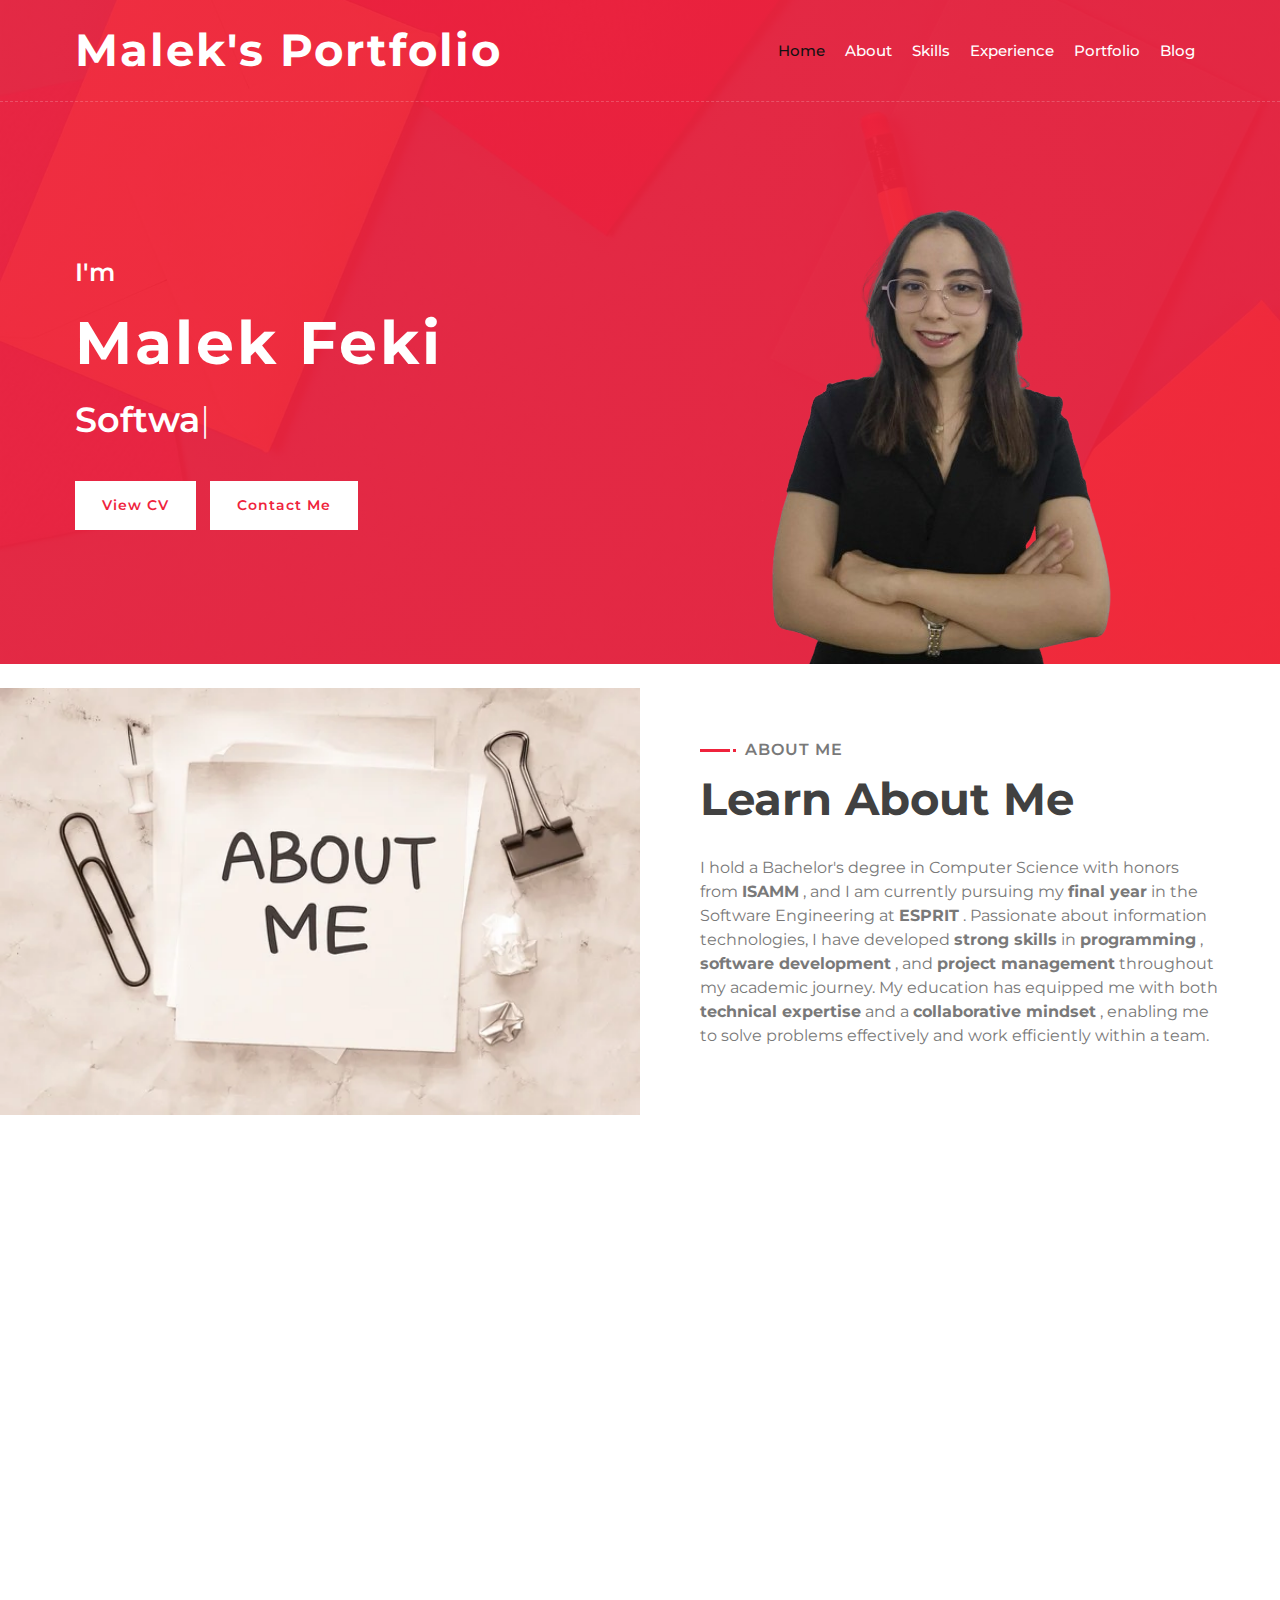
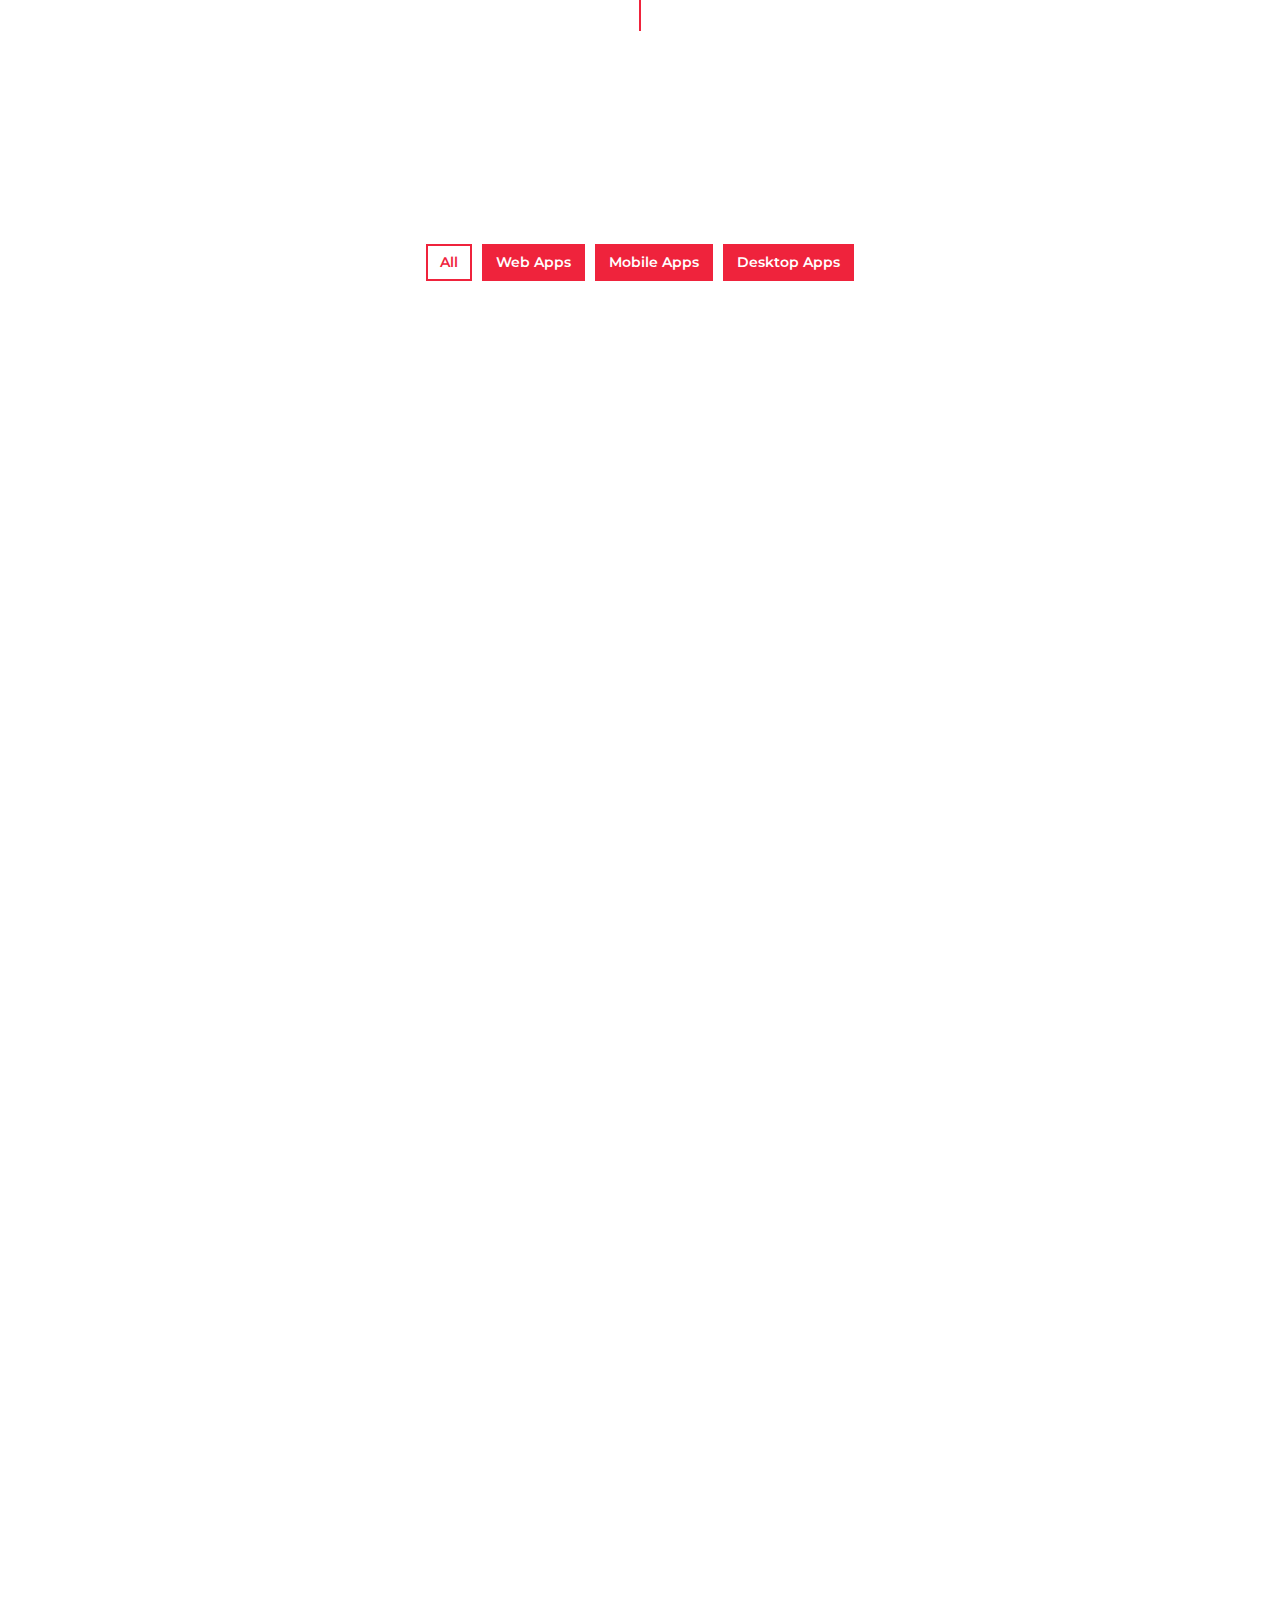
<file: index.html>
<!DOCTYPE html>
<html lang="en">
    <head>
        <meta charset="utf-8">
        <title>Malek's Portfolio</title>
        <meta content="width=device-width, initial-scale=1.0" name="viewport">
        <meta content="Free Website Template" name="keywords">
        <meta content="Free Website Template" name="description">

        <!-- Favicon -->
        <link href="img/favicon.ico" rel="icon">

        <!-- Google Font -->
        <link href="https://fonts.googleapis.com/css2?family=Montserrat:wght@300;400;500;600;700&display=swap" rel="stylesheet">

        <!-- CSS Libraries -->
        <link href="https://stackpath.bootstrapcdn.com/bootstrap/4.4.1/css/bootstrap.min.css" rel="stylesheet">
        <link href="https://cdnjs.cloudflare.com/ajax/libs/font-awesome/5.10.0/css/all.min.css" rel="stylesheet">
        <link href="lib/animate/animate.min.css" rel="stylesheet">
        <link href="lib/owlcarousel/assets/owl.carousel.min.css" rel="stylesheet">
        <link href="lib/lightbox/css/lightbox.min.css" rel="stylesheet">

        <!-- Template Stylesheet -->
        <link href="css/style.css" rel="stylesheet">

    </head>

    <body data-spy="scroll" data-target=".navbar" data-offset="51">
        <!-- Nav Bar Start -->
        <div class="navbar navbar-expand-lg bg-light navbar-light">
            <div class="container-fluid">
                <a href="index.html" class="navbar-brand">Malek's Portfolio</a>
                <button type="button" class="navbar-toggler" data-toggle="collapse" data-target="#navbarCollapse">
                    <span class="navbar-toggler-icon"></span>
                </button>

                <div class="collapse navbar-collapse justify-content-between" id="navbarCollapse">
                    <div class="navbar-nav ml-auto">
                        <a href="#home" class="nav-item nav-link active">Home</a>
                        <a href="#about" class="nav-item nav-link">About</a>
                        <a href="#service" class="nav-item nav-link">Skills</a>
                        <a href="#experience" class="nav-item nav-link">Experience</a>
                        <a href="#portfolio" class="nav-item nav-link">Portfolio</a>
                        <a href="#blog" class="nav-item nav-link">Blog</a>
                    </div>
                </div>
            </div>
        </div>
        <!-- Nav Bar End -->


        <!-- Hero Start -->
        <div class="hero" id="home">
            <div class="container-fluid">
                <div class="row align-items-center">
                    <div class="col-sm-12 col-md-6">
                        <div class="hero-content">
                            <div class="hero-text">
                                <p>I'm</p>
                                <h1>Malek Feki</h1>
                                <h2></h2>
                                <div class="typed-text">Software Engineering Student, Back End Developer, Front End Developer</div>
                            </div>
                            <div class="hero-btn">
                                <a class="btn" href="CV_Malek_Feki_EN.pdf">View CV</a>
                                <a class="btn" href="#footer">Contact Me</a>
                            </div>
                        </div>
                    </div>
                    <div class="col-sm-12 col-md-6 d-none d-md-block">
                        <div class="hero-image">
                            <img src="img/photo-removebg-preview.png" alt="Hero Image" style="max-width: 120%; height: auto;">
                        </div>
                    </div>
                </div>
            </div>
        </div>
        <!-- Hero End -->
<br>

        <!-- About Start -->
        <div class="about wow fadeInUp" data-wow-delay="0.1s" id="about">
            <div class="container-fluid">
                <div class="row align-items-center">
                    <div class="col-lg-6">
                        <div class="about-img">
                            <img src="img/about-me-sign.jpg" alt="Image">
                        </div>
                    </div>
                    <div class="col-lg-6">
                        <div class="about-content">
                            <div class="section-header text-left">
                                <p>About Me</p>
                                <h2>Learn About Me</h2>
                            </div>
                            <div class="about-text">
                                <p>
                                    I hold a Bachelor's degree in Computer Science with honors from <strong>ISAMM</strong> , and I am currently pursuing my <strong>final year</strong>  in the Software Engineering at <strong>ESPRIT</strong> . Passionate about information technologies, I have developed <strong>strong skills</strong>  in <strong>programming</strong> , <strong>software development</strong> , and <strong>project management</strong>  throughout my academic journey. My education has equipped me with both <strong>technical expertise</strong>  and a <strong>collaborative mindset</strong> , enabling me to solve problems effectively and work efficiently within a team.
                                </p>
                            </div>
                                                   </div>
                    </div>
                </div>
            </div>
        </div>
        <!-- About End -->
        
        
<!-- Service Start -->
<div class="service" id="service">
    <div class="container">
        <div class="section-header text-center wow zoomIn" data-wow-delay="0.1s">
            <p>What I do</p>
            <h2>Built with Passion and Precision</h2>
        </div>
        <div class="row">
            <div class="col-lg-6 wow fadeInUp" data-wow-delay="0.0s">
                <div class="service-item">
                    <div class="service-icon">
                        <i class="fa fa-database"></i>
                    </div>
                    <div class="service-text">
                        <h3>Back End Development</h3>
                        <p>
                            I develop secure and scalable backend systems using frameworks such as Spring Boot, NestJS, Laravel, and Symfony. My expertise includes RESTful API creation, database management, and implementing advanced APIs and complex business logic tailored to project needs.
                        </p>
                    </div>
                </div>
            </div>
            <div class="col-lg-6 wow fadeInUp" data-wow-delay="0.2s">
                <div class="service-item">
                    <div class="service-icon">
                        <i class="fa fa-laptop-code"></i>
                    </div>
                    <div class="service-text">
                        <h3>Front End Development</h3>
                        <p>
                            I build responsive and user-friendly interfaces using modern frontend technologies like Angular, HTML, CSS, and JavaScript. I focus on clean design, accessibility, and performance to deliver engaging digital experiences.
                        </p>
                    </div>
                </div>
            </div>
            <div class="col-lg-6 wow fadeInUp" data-wow-delay="0.4s">
                <div class="service-item">
                    <div class="service-icon">
                        <i class="fas fa-mobile-alt"></i>
                    </div>
                    <div class="service-text">
                        <h3>Mobile Development</h3>
                        <p>
                            I create intuitive and high-performance mobile applications using modern tools such as Android Studio, Flutter and FlutterFlow, with native capabilities and cross-platform compatibility.
                        </p>
                    </div>
                </div>
            </div>
            <div class="col-lg-6 wow fadeInUp" data-wow-delay="0.6s">
                <div class="service-item">
                    <div class="service-icon">
                        <i class="fas fa-project-diagram"></i>
                    </div>
                    <div class="service-text">
                        <h3>Microservices Architecture</h3>
                        <p>
                            Designing scalable, modular, and robust systems using microservices principles to enhance flexibility and performance. Implementing service discovery, API gateways, and distributed systems for enterprise applications.
                        </p>
                    </div>
                </div>
            </div>
            <!-- New DevOps Service -->
            <div class="col-lg-6 wow fadeInUp" data-wow-delay="0.0s">
                <div class="service-item">
                    <div class="service-icon">
                        <i class="fas fa-server"></i>
                    </div>
                    <div class="service-text">
                        <h3>DevOps & CI/CD</h3>
                        <p>
                            Implementing comprehensive DevOps pipelines with Jenkins for continuous integration and deployment. Utilizing Docker and Kubernetes for containerization and orchestration, along with SonarQube for code quality analysis and automated testing.
                        </p>
                    </div>
                </div>
            </div>
            <!-- New AI/ML Service -->
            <div class="col-lg-6 wow fadeInUp" data-wow-delay="0.2s">
                <div class="service-item">
                    <div class="service-icon">
                        <i class="fas fa-robot"></i>
                    </div>
                    <div class="service-text">
                        <h3>AI & Machine Learning Integration</h3>
                        <p>
                            Developing intelligent solutions with ML models like XGBoost for predictive analytics and NLP for natural language processing. Creating AI-powered features including fraud detection, recommendation systems, and automated decision-making.
                        </p>
                    </div>
                </div>
            </div>
        </div>
    </div>
</div>
<!-- Service End -->
        
        
         <!-- Experience Start -->
        <div class="experience" id="experience">
            <div class="container">
                <header class="section-header text-center wow zoomIn" data-wow-delay="0.1s">
                    <p>My Resume</p>
                    <h2>Professional Experiences</h2>
                </header>
                <div class="timeline">

                    <div class="timeline-item right wow slideInLeft" data-wow-delay="0.1s">
                        <div class="timeline-text">
                            <div class="timeline-date">2025</div>
                            <h2>Full-Stack Developer Intern</h2>
                            <h4>Sfyf Development| Hybrid</h4>
                            <p>• Contributed to the development of a <strong>full-stack e-commerce application</strong> using <strong>Angular</strong>, <strong>NestJS</strong>, and <strong>Supabase</strong>.<br>
• Performed <strong>code testing</strong> to ensure functionality and reliability of the full-stack e-commerce application.</p>
                        </div>
                    </div>

                    <div class="timeline-item left wow slideInLeft" data-wow-delay="0.1s">
                        <div class="timeline-text">
                            <div class="timeline-date">2024</div>
                            <h2>Web Developer Intern</h2>
                            <h4>ISS4U| Remote</h4>
                            <p>
                                Developed a web application for order and delivery management using <strong>Angular</strong> . Improved order tracking and delivery processes by building a <strong>modern interface</strong>  and scalable architecture.
                            </p>
                        </div>
                    </div>
                    <div class="timeline-item right wow slideInRight" data-wow-delay="0.1s">
                        <div class="timeline-text">
                            <div class="timeline-date">Jan 2023 - Jun 2023</div>
                            <h2>Final Year Project Intern</h2>
                            <h4>True Delta| Les Berges du Lac</h4>
                            <p>
                                Created a task management <strong> full-stack application </strong>  using <strong> Angular </strong> and <strong> Spring Boot</strong>. Integrated a <strong>task board dashboard </strong>, real-time <strong>notifications</strong>, and a two-person <strong>chat system </strong> and a <strong>calendar </strong>for task scheduling and deadlines. Ensured secure access with <strong> Spring Security</strong>.
                            </p>
                        </div>
                    </div>
                    <div class="timeline-item left wow slideInLeft" data-wow-delay="0.1s">
                        <div class="timeline-text">
                            <div class="timeline-date">Aug 2022</div>
                            <h2>Summer Intern - Web Developer</h2>
                            <h4>Medianet| Menzah 4</h4>
                            <p>
                                Developed a project management website using <strong>Laravel</strong>. Focused on <strong>CRUD operations</strong> and <strong></strong>database integration </strong> to support efficient project tracking.
                            </p>
                        </div>
                    </div>
                   
                    </div>
                    
                    </div>
                  
                    </div>
                </div>
            </div>
        </div>
        <!-- Job Experience End -->
        


        <!-- Portfolio Start -->
        <div class="portfolio" id="portfolio">
            <div class="container">
                <div class="section-header text-center wow zoomIn" data-wow-delay="0.1s">
                    <p>My Portfolio</p>
                    <h2>My Excellent Portfolio</h2>
                </div>
                <div class="row">
                    <div class="col-12">
                        <ul id="portfolio-filter">
                            <li data-filter="*" class="filter-active">All</li>
                            <li data-filter=".filter-1">Web Apps</li>
                            <li data-filter=".filter-2">Mobile Apps</li>
                            <li data-filter=".filter-3">Desktop Apps</li>
                        </ul>
                    </div>
                </div>
                <div class="row portfolio-container">
                    <div class="col-lg-4 col-md-6 col-sm-12 portfolio-item filter-1 wow fadeInUp" data-wow-delay="0.0s">
                        <div class="portfolio-wrap">
                            <div class="portfolio-img">
                                <img src="img/manage users.jpg" alt="Image">
                            </div>
                            <div class="portfolio-text">
                                <h3>E-commerce Project</h3>
                                <a class="btn" href="img/itunstore.png" data-lightbox="portfolio">+</a>
                            </div>
                        </div>
                        
                    </div>

                    <div class="col-lg-4 col-md-6 col-sm-12 portfolio-item filter-1 wow fadeInUp" data-wow-delay="0.0s">
                        <div class="portfolio-wrap">
                            <div class="portfolio-img">
                                <img src="img/event list.png" alt="Image">
                            </div>
                            <div class="portfolio-text">
                                <h3>Events Management App</h3>
                                <a class="btn" href="img/event details.png" data-lightbox="portfolio">+</a>
                            </div>
                        </div>
                        
                    </div>

                    <div class="col-lg-4 col-md-6 col-sm-12 portfolio-item filter-1 wow fadeInUp" data-wow-delay="0.0s">
                        <div class="portfolio-wrap">
                            <div class="portfolio-img">
                                <img src="img/carrieres.png" alt="Image">
                            </div>
                            <div class="portfolio-text">
                                <h3>Insurance Website</h3>
                                <a class="btn" href="img/carrieres.png" data-lightbox="portfolio">+</a>
                            </div>
                        </div>
                    </div>
                    <div class="col-lg-4 col-md-6 col-sm-12 portfolio-item filter-3 wow fadeInUp" data-wow-delay="0.2s">
                        <div class="portfolio-wrap">
                            <div class="portfolio-img">
                                <img src="img/login.png" alt="Image">
                            </div>
                            <div class="portfolio-text">
                                <h3>Desktop Gym App</h3>
                                <a class="btn" href="img/login.png" data-lightbox="portfolio">+</a>
                            </div>
                        </div>
                    </div>
                    <div class="col-lg-4 col-md-6 col-sm-12 portfolio-item filter-1 wow fadeInUp" data-wow-delay="0.4s">
                        <div class="portfolio-wrap">
                            <div class="portfolio-img">
                                <img src="img/assign driver.png" alt="Image">
                            </div>
                            <div class="portfolio-text">
                                <h3>Delivery Web Application</h3>
                                <a class="btn" href="img/assign driver.png" data-lightbox="portfolio">+</a>
                            </div>
                        </div>
                    </div>
                    
                    <div class="col-lg-4 col-md-6 col-sm-12 portfolio-item filter-1 wow fadeInUp" data-wow-delay="0.8s">
                        <div class="portfolio-wrap">
                            <div class="portfolio-img">
                                <img src="img/web.png" alt="Image">
                            </div>
                            <div class="portfolio-text">
                                <h3>Sportify Web App</h3>
                                <a class="btn" href="img/web.png" data-lightbox="portfolio">+</a>
                            </div>
                        </div>
                    </div>
                    <div class="col-lg-4 col-md-6 col-sm-12 portfolio-item filter-1 wow fadeInUp" data-wow-delay="1s">
                        <div class="portfolio-wrap">
                            <div class="portfolio-img">
                                <img src="img/skidtel.jfif" alt="Image">
                            </div>
                            <div class="portfolio-text">
                                <h3>Company Website</h3>
                                <a class="btn" href="img/skidtel.jfif" data-lightbox="portfolio">+</a>
                            </div>
                        </div>
                    </div>
                    <div class="col-lg-4 col-md-6 col-sm-12 portfolio-item filter-1 wow fadeInUp" data-wow-delay="1s">
                        <div class="portfolio-wrap">
                            <div class="portfolio-img">
                                <img src="img/truedelta.png" alt="Image">
                            </div>
                            <div class="portfolio-text">
                                <h3>Project Management App</h3>
                                <a class="btn" href="img/truedelta.png" data-lightbox="portfolio">+</a>
                            </div>
                        </div>
                    </div>
                    <div class="col-lg-4 col-md-6 col-sm-12 portfolio-item filter-2 wow fadeInUp" data-wow-delay="0.6s">
                        <div class="portfolio-wrap">
                            <div class="portfolio-img">
                                <img src="img/image.png" alt="Image" style="align-items: center;">
                            </div>
                            <div class="portfolio-text">
                                <h3>FlutterFlow Mobile App</h3>
                                <a class="btn" href="img/mobile.png" data-lightbox="portfolio">+</a>
                            </div>
                        </div>
                    </div>
                  
                     <div class="col-lg-4 col-md-6 col-sm-12 portfolio-item filter-2 wow fadeInUp" data-wow-delay="0.6s">
                        <div class="portfolio-wrap">
                            <div class="portfolio-img">
                                <img src="img/chats.png" alt="Image" style="align-items: center;">
                            </div>
                            <div class="portfolio-text">
                                <h3>Flutter Chatting App</h3>
                                <a class="btn" href="img/discussion.png" data-lightbox="portfolio">+</a>
                            </div>
                        </div>
                    </div>

                </div>
                
            </div>
        </div>
        <!-- Portfolio End -->



        <!-- Blog Start -->
        <div class="blog" id="blog">
            <div class="container">
                <div class="section-header text-center wow zoomIn" data-wow-delay="0.1s">
                    <p>From Blog</p>
                    <h2>Latest Articles</h2>
                </div>
                <div class="row">
                    <div class="col-lg-6">
                        <div class="blog-item wow fadeInUp" data-wow-delay="0.1s">
                            <div class="blog-img">
                                <img src="img/ml.jpg" alt="Blog">
                            </div>
                            <div class="blog-text">
                                <h2>Introduction to Machine Learning: From Concept to Real-World Applications</h2>
                                <div class="blog-meta">
                                    <p><i class="far fa-user"></i>Malek Feki</p>
                                    <p><i class="far fa-list-alt"></i>ML</p>
                                    <p><i class="far fa-calendar-alt"></i>01-Jan-2024</p>
                                </div>
                                <p>
                                    In today’s digital age, machine learning (ML) has become one of the most exciting and transformative technologies across industries. From personalized recommendations on Netflix to fraud detection in banking, ML is shaping the future in subtle yet powerful ways. But what exactly is machine learning, and how does it work?
...
                                      </p>
                                <a class="btn" href="ml-article.html">Read More <i class="fa fa-angle-right"></i></a>
                            </div>
                        </div>
                    </div>
                    <div class="col-lg-6">
                        <div class="blog-item wow fadeInUp" data-wow-delay="0.3s">
                            <div class="blog-img">
                                <img src="img/scrum.jpg" alt="Blog">
                            </div>
                            <div class="blog-text">
                                <h2>Why Scrum Works: A Practical Guide to Agile Project Management</h2>
                                <div class="blog-meta">
                                    <p><i class="far fa-user"></i>Malek Feki</p>
                                    <p><i class="far fa-list-alt"></i>Scrum</p>
                                    <p><i class="far fa-calendar-alt"></i>19-Apr-2025</p>
                                </div>
                                <p>
                                    In today’s fast-paced tech environment, delivering value quickly and efficiently is essential. That’s why many software development teams adopt the <strong>Scrum framework</strong> — an agile methodology designed to manage complex projects while encouraging collaboration, flexibility, and continuous improvement...
                                </p>
                                <a class="btn" href="scrum-article.html">Read More <i class="fa fa-angle-right"></i></a>
                            </div>
                        </div>
                    </div>
                </div>
            </div>
        </div>
        <!-- Blog End -->


        <!-- Footer Start -->
        <div class="footer wow fadeIn" data-wow-delay="0.3s" id="footer">
            <div class="container-fluid">
                <div class="container">
                    <div class="footer-info">
                        <h2>Malek Feki</h2>
                        <h3>Tunis, Tunisia</h3>
                        <div class="footer-menu">
                            <p>+216 53 378 560</p>
                            <p>feki.malek@esprit.tn</p>
                            <p>malekfeki18@gmail.com</p>

                        </div>
                        <div class="footer-social">
                            <a href="https://www.linkedin.com/in/malek-feki"><i class="fab fa-linkedin-in"></i></a>
                            <a href="https://github.com/MalekeFeki"><i class="fab fa-github"></i></a>
                            <a href="https://www.facebook.com/malek.feki2001"><i class="fab fa-facebook-f"></i></a>
                            <a href="https://www.instagram.com/malek_feki/"><i class="fab fa-instagram"></i></a>
                        </div>
                    </div>
                </div>
                <br>
            </div>
        </div>
        <!-- Footer End -->
        
        
        <!-- Back to top button -->
        <a href="#" class="btn back-to-top"><i class="fa fa-chevron-up"></i></a>
        
        
        <!-- Pre Loader -->
        <div id="loader" class="show">
            <div class="loader"></div>
        </div>

        
        <!-- JavaScript Libraries -->
        <script src="https://code.jquery.com/jquery-3.4.1.min.js"></script>
        <script src="https://stackpath.bootstrapcdn.com/bootstrap/4.4.1/js/bootstrap.bundle.min.js"></script>
        <script src="lib/easing/easing.min.js"></script>
        <script src="lib/wow/wow.min.js"></script>
        <script src="lib/waypoints/waypoints.min.js"></script>
        <script src="lib/typed/typed.min.js"></script>
        <script src="lib/owlcarousel/owl.carousel.min.js"></script>
        <script src="lib/isotope/isotope.pkgd.min.js"></script>
        <script src="lib/lightbox/js/lightbox.min.js"></script>
        
        <!-- Contact Javascript File -->
        <script src="mail/jqBootstrapValidation.min.js"></script>
        <script src="mail/contact.js"></script>

        <!-- Template Javascript -->
        <script src="js/main.js"></script>
    </body>
</html>
</file>
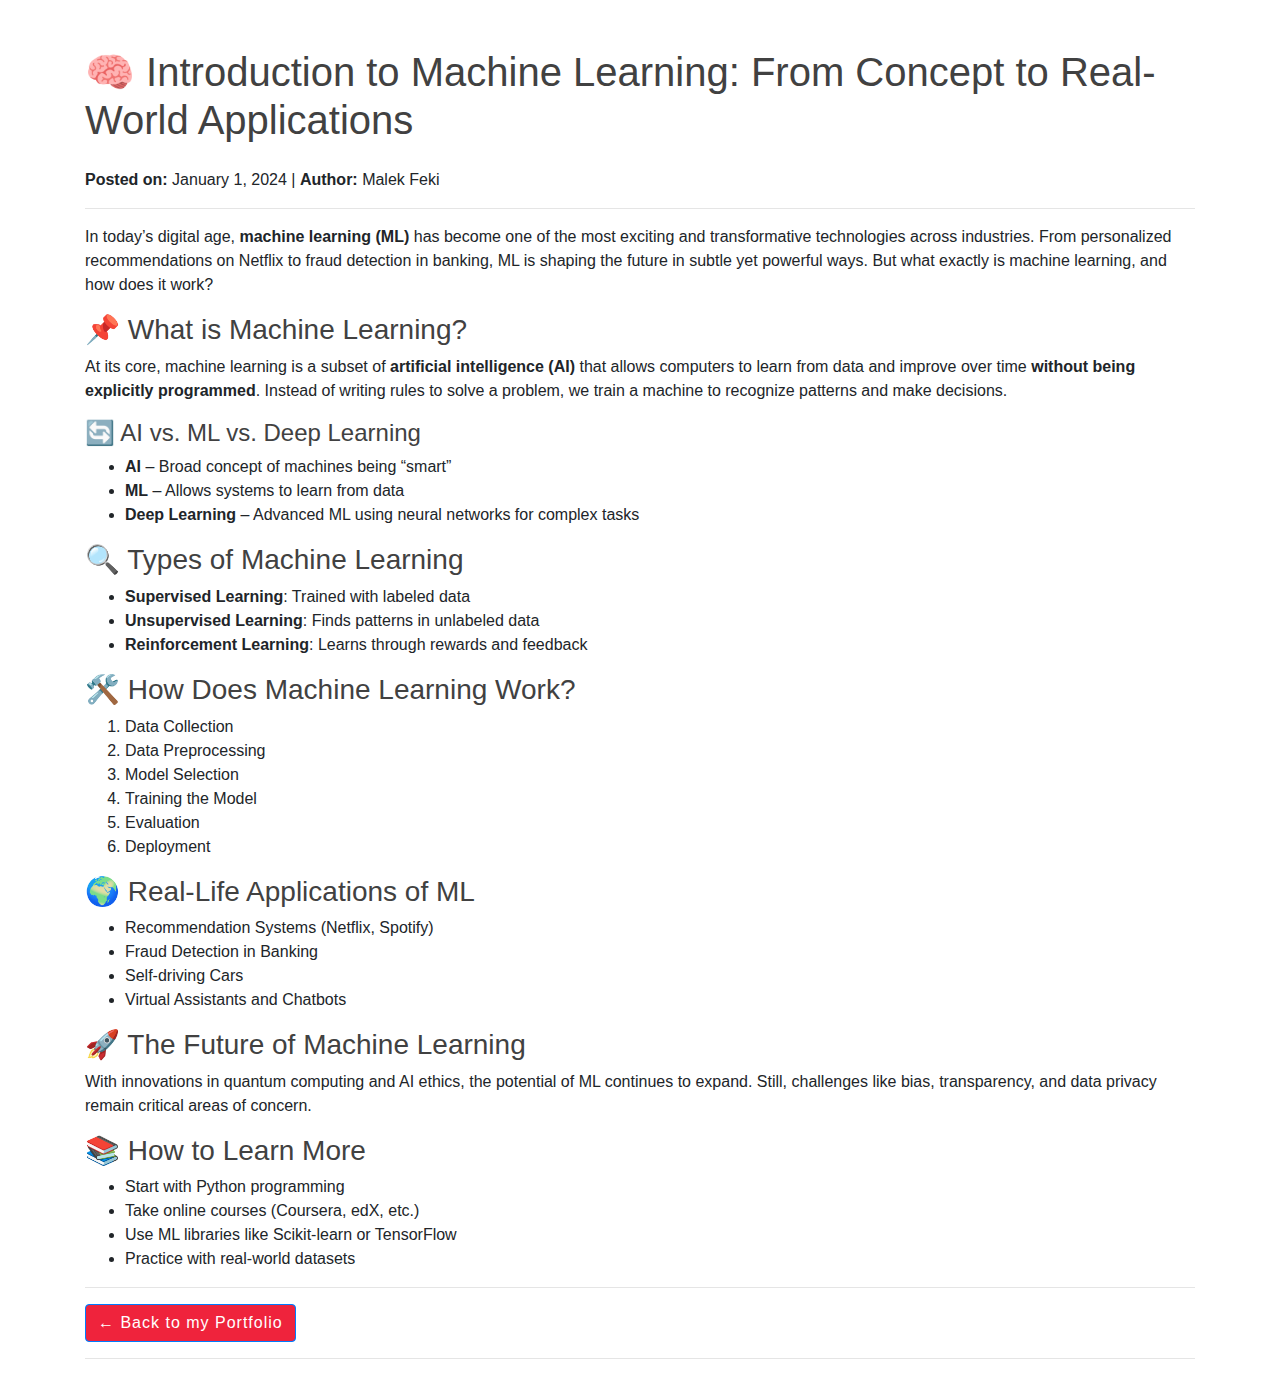
<file: ml-article.html>
<!DOCTYPE html>
<html lang="en">
<head>
    <meta charset="UTF-8">
    <title>Introduction to Machine Learning</title>
    <meta name="viewport" content="width=device-width, initial-scale=1.0">
    <meta name="description" content="A beginner-friendly article on Machine Learning, its concepts, types, and real-world applications.">
    <link rel="stylesheet" href="css/style.css"> 
    <link href="https://stackpath.bootstrapcdn.com/bootstrap/4.4.1/css/bootstrap.min.css" rel="stylesheet">
</head>
<body>

    <div class="container mt-5">
        <h1 class="mb-4">🧠 Introduction to Machine Learning: From Concept to Real-World Applications</h1>
        <p><strong>Posted on:</strong> January 1, 2024 | <strong>Author:</strong> Malek Feki</p>
        <hr>

        <p>
            In today’s digital age, <strong>machine learning (ML)</strong> has become one of the most exciting and transformative technologies across industries. From personalized recommendations on Netflix to fraud detection in banking, ML is shaping the future in subtle yet powerful ways. But what exactly is machine learning, and how does it work?
        </p>

        <h3>📌 What is Machine Learning?</h3>
        <p>
            At its core, machine learning is a subset of <strong>artificial intelligence (AI)</strong> that allows computers to learn from data and improve over time <strong>without being explicitly programmed</strong>. Instead of writing rules to solve a problem, we train a machine to recognize patterns and make decisions.
        </p>

        <h4>🔄 AI vs. ML vs. Deep Learning</h4>
        <ul>
            <li><strong>AI</strong> – Broad concept of machines being “smart”</li>
            <li><strong>ML</strong> – Allows systems to learn from data</li>
            <li><strong>Deep Learning</strong> – Advanced ML using neural networks for complex tasks</li>
        </ul>

        <h3>🔍 Types of Machine Learning</h3>
        <ul>
            <li><strong>Supervised Learning</strong>: Trained with labeled data</li>
            <li><strong>Unsupervised Learning</strong>: Finds patterns in unlabeled data</li>
            <li><strong>Reinforcement Learning</strong>: Learns through rewards and feedback</li>
        </ul>

        <h3>🛠️ How Does Machine Learning Work?</h3>
        <ol>
            <li>Data Collection</li>
            <li>Data Preprocessing</li>
            <li>Model Selection</li>
            <li>Training the Model</li>
            <li>Evaluation</li>
            <li>Deployment</li>
        </ol>

        <h3>🌍 Real-Life Applications of ML</h3>
        <ul>
            <li>Recommendation Systems (Netflix, Spotify)</li>
            <li>Fraud Detection in Banking</li>
            <li>Self-driving Cars</li>
            <li>Virtual Assistants and Chatbots</li>
        </ul>

        <h3>🚀 The Future of Machine Learning</h3>
        <p>
            With innovations in quantum computing and AI ethics, the potential of ML continues to expand. Still, challenges like bias, transparency, and data privacy remain critical areas of concern.
        </p>

        <h3>📚 How to Learn More</h3>
        <ul>
            <li>Start with Python programming</li>
            <li>Take online courses (Coursera, edX, etc.)</li>
            <li>Use ML libraries like Scikit-learn or TensorFlow</li>
            <li>Practice with real-world datasets</li>
        </ul>

        <hr>
        <a class="btn btn-primary" href="index.html#blog">← Back to my Portfolio</a>
        <hr>
    </div>

</body>
</html>
</file>
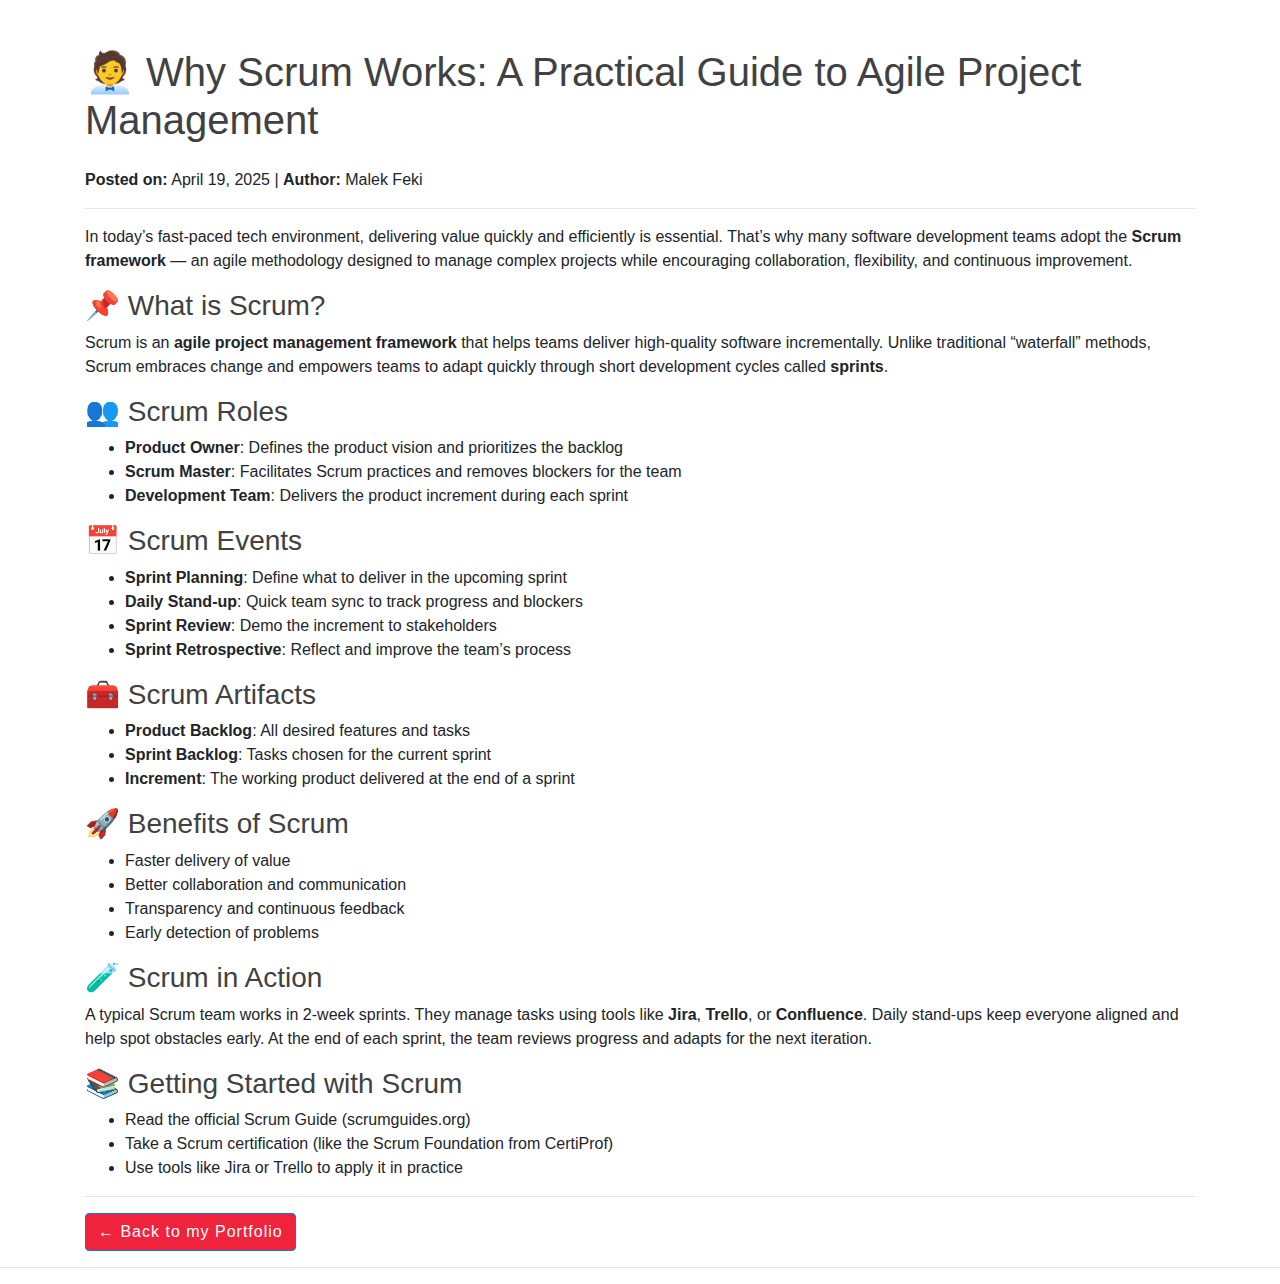
<file: scrum-article.html>
<!DOCTYPE html>
<html lang="en">
<head>
    <meta charset="UTF-8">
    <title>Why Scrum Works: A Practical Guide to Agile Project Management</title>
    <meta name="viewport" content="width=device-width, initial-scale=1.0">
    <meta name="description" content="A clear, beginner-friendly guide to understanding Scrum, its roles, events, and how it benefits modern development teams.">
    <link rel="stylesheet" href="css/style.css"> <!-- adjust if needed -->
    <link href="https://stackpath.bootstrapcdn.com/bootstrap/4.4.1/css/bootstrap.min.css" rel="stylesheet">
</head>
<body>

    <div class="container mt-5">
        <h1 class="mb-4">🧑‍💼 Why Scrum Works: A Practical Guide to Agile Project Management</h1>
        <p><strong>Posted on:</strong> April 19, 2025 | <strong>Author:</strong> Malek Feki</p>
        <hr>

        <p>
            In today’s fast-paced tech environment, delivering value quickly and efficiently is essential. That’s why many software development teams adopt the <strong>Scrum framework</strong> — an agile methodology designed to manage complex projects while encouraging collaboration, flexibility, and continuous improvement.
        </p>

        <h3>📌 What is Scrum?</h3>
        <p>
            Scrum is an <strong>agile project management framework</strong> that helps teams deliver high-quality software incrementally. Unlike traditional “waterfall” methods, Scrum embraces change and empowers teams to adapt quickly through short development cycles called <strong>sprints</strong>.
        </p>

        <h3>👥 Scrum Roles</h3>
        <ul>
            <li><strong>Product Owner</strong>: Defines the product vision and prioritizes the backlog</li>
            <li><strong>Scrum Master</strong>: Facilitates Scrum practices and removes blockers for the team</li>
            <li><strong>Development Team</strong>: Delivers the product increment during each sprint</li>
        </ul>

        <h3>📅 Scrum Events</h3>
        <ul>
            <li><strong>Sprint Planning</strong>: Define what to deliver in the upcoming sprint</li>
            <li><strong>Daily Stand-up</strong>: Quick team sync to track progress and blockers</li>
            <li><strong>Sprint Review</strong>: Demo the increment to stakeholders</li>
            <li><strong>Sprint Retrospective</strong>: Reflect and improve the team’s process</li>
        </ul>

        <h3>🧰 Scrum Artifacts</h3>
        <ul>
            <li><strong>Product Backlog</strong>: All desired features and tasks</li>
            <li><strong>Sprint Backlog</strong>: Tasks chosen for the current sprint</li>
            <li><strong>Increment</strong>: The working product delivered at the end of a sprint</li>
        </ul>

        <h3>🚀 Benefits of Scrum</h3>
        <ul>
            <li>Faster delivery of value</li>
            <li>Better collaboration and communication</li>
            <li>Transparency and continuous feedback</li>
            <li>Early detection of problems</li>
        </ul>

        <h3>🧪 Scrum in Action</h3>
        <p>
            A typical Scrum team works in 2-week sprints. They manage tasks using tools like <strong>Jira</strong>, <strong>Trello</strong>, or <strong>Confluence</strong>. Daily stand-ups keep everyone aligned and help spot obstacles early. At the end of each sprint, the team reviews progress and adapts for the next iteration.
        </p>

        <h3>📚 Getting Started with Scrum</h3>
        <ul>
            <li>Read the official Scrum Guide (scrumguides.org)</li>
            <li>Take a Scrum certification (like the Scrum Foundation from CertiProf)</li>
            <li>Use tools like Jira or Trello to apply it in practice</li>
        </ul>

        <hr>
        <a class="btn btn-primary" href="index.html#blog">← Back to my Portfolio</a>
    </div>
<hr>
</body>
</html>
</file>
<file: css/style.css>
/*******************************/
/********* General CSS *********/
/*******************************/
body {
    color: #797979;
    background: #ffffff;
    font-family: 'Montserrat', sans-serif;
}

h1,
h2, 
h3, 
h4,
h5, 
h6 {
    color: #414141;
}

a {
    color: #313131;
    transition: .3s;
}

a:hover,
a:active,
a:focus {
    color: #EF233C;
    outline: none;
    text-decoration: none;
}

.btn:focus,
.form-control:focus {
    box-shadow: none;
}

.container-fluid {
    max-width: 1366px;
}

.btn {
    padding: 12px 25px;
    font-size: 14px;
    font-weight: 600;
    letter-spacing: 1px;
    color: #ffffff;
    background: #EF233C;
    border: 2px solid transparent;
    border-radius: 0;
    box-shadow: inset 0 0 0 50px #EF233C;
    transition: ease-out 0.3s;
    -webkit-transition: ease-out 0.3s;
    -moz-transition: ease-out 0.3s;
}

.btn:hover {
    color: #EF233C;
    background: transparent;
    box-shadow: inset 0 0 0 0 #EF233C;
    border-color: #EF233C;
}

#loader {
    position: fixed;
    top: 0;
    right: 0;
    bottom: 0;
    left: 0;
    display: flex;
    align-items: center;
    justify-content: center;
    background: #ffffff;
    opacity: 0;
    visibility: hidden;
    -webkit-transition: opacity .3s ease-out, visibility 0s linear .3s;
    -o-transition: opacity .3s ease-out, visibility 0s linear .3s;
    transition: opacity .3s ease-out, visibility 0s linear .3s;
    z-index: 999;
}

#loader.show {
    -webkit-transition: opacity .6s ease-out, visibility 0s linear 0s;
    -o-transition: opacity .6s ease-out, visibility 0s linear 0s;
    transition: opacity .6s ease-out, visibility 0s linear 0s;
    visibility: visible;
    opacity: 1;
}

#loader .loader {
    position: relative;
    width: 45px;
    height: 45px;
    border: 5px solid #dddddd;
    border-top: 5px solid #EF233C;
    border-radius: 50%;
    -webkit-animation: spin 2s linear infinite;
    animation: spin 2s linear infinite;
}

@-webkit-keyframes spin {
    0% { -webkit-transform: rotate(0deg); }
    100% { -webkit-transform: rotate(360deg); }
}

@keyframes spin {
    0% { transform: rotate(0deg); }
    100% { transform: rotate(360deg); }
}

.back-to-top {
    position: fixed;
    display: none;
    width: 44px;
    height: 44px;
    padding: 8px 0;
    text-align: center;
    line-height: 1;
    font-size: 22px;
    right: 15px;
    bottom: 15px;
    z-index: 9;
}

.back-to-top i {
    color: #ffffff;
}

.back-to-top:hover i {
    color: #414141;
}


/**********************************/
/*********** Nav Bar CSS **********/
/**********************************/
.navbar {
    position: relative;
    transition: .5s;
    z-index: 999;
}

.navbar.nav-sticky {
    position: fixed;
    top: 0;
    width: 100%;
    box-shadow: 0 2px 5px rgba(0, 0, 0, .3);
}

.navbar .navbar-brand {
    margin: 0;
    font-size: 45px;
    line-height: 0px;
    font-weight: 700;
    letter-spacing: 2px;
    transition: .5s;
    
}

.navbar .navbar-brand img {
    max-width: 100%;
    max-height: 40px;
}

.navbar .dropdown-menu {
    margin-top: 0;
    border: 0;
    border-radius: 0;
    background: #f8f9fa;
}

@media (min-width: 992px) {
    .navbar {
        position: absolute;
        width: 100%;
        padding: 30px 60px;
        background: transparent !important;
        border-bottom: 1px dashed rgba(256, 256, 256, .2);
        z-index: 9;
    }
    
    .navbar.nav-sticky {
        padding: 10px 60px;
        background: #ffffff !important;
    }
    
    .navbar .navbar-brand {
        color: #ffffff;
    }
    
    .navbar.nav-sticky .navbar-brand {
        color: #EF233C;
    }

    .navbar-light .navbar-nav .nav-link,
    .navbar-light .navbar-nav .nav-link:focus {
        padding: 10px 10px 8px 10px;
        color: #ffffff;
        font-size: 15px;
        font-weight: 500;
    }
    
    .navbar-light.nav-sticky .navbar-nav .nav-link,
    .navbar-light.nav-sticky .navbar-nav .nav-link:focus {
        color: #414141;
    }

    .navbar-light .navbar-nav .nav-link:hover,
    .navbar-light .navbar-nav .nav-link.active {
        color: #111111;
    }
    
    .navbar-light.nav-sticky .navbar-nav .nav-link:hover,
    .navbar-light.nav-sticky .navbar-nav .nav-link.active {
        color: #EF233C;
    }
}

@media (max-width: 991.98px) {   
    .navbar {
        padding: 15px;
        background: #ffffff !important;
    }
    
    .navbar .navbar-brand {
        color: #EF233C;
    }
    
    .navbar .navbar-nav {
        margin-top: 15px;
    }
    
    .navbar a.nav-link {
        padding: 5px;
    }
    
    .navbar .dropdown-menu {
        box-shadow: none;
    }
}


/*******************************/
/********** Hero CSS ***********/
/*******************************/
.hero {
    position: relative;
    width: 100%;
    margin-bottom: 45px;
    padding: 120px 0 0 0;
    overflow: hidden;
    background: linear-gradient(rgba(239, 35, 60, .95), rgba(239, 35, 60, .95)), url(../img/hero-bg.jpg);
    background-position: center;
    background-repeat: no-repeat;
    background-size: cover;
}

.hero .container-fluid {
    padding: 0;
}

.hero .hero-image {
    position: relative;
    text-align: right;
    padding-right: 100px;
    
}

.hero .hero-image img {
    max-width: 650px;;
    max-height: 100%;
    margin-top: 85px;
}

.hero .hero-content {
    position: relative;
    padding-left: 75px;
    display: flex;
    align-items: flex-start;
    justify-content: center;
    flex-direction: column;
    
}

.hero .hero-text p {
    color: #ffffff;
    font-size: 25px;
    font-weight: 600;
    margin-bottom: 15px;
}

.hero .hero-text h1 {
    color: #ffffff;
    font-size: 60px;
    font-weight: 700;
    letter-spacing: 3px;
    margin-bottom: 15px;
}

.hero .hero-text h2 {
    display: inline-block;
    margin: 0;
    height: 35px;
    color: #ffffff;
    font-size: 35px;
    font-weight: 600;
}

.hero .hero-text .typed-text {
    display: none;
}

.hero .hero-text .typed-cursor {
    font-size: 35px;
    font-weight: 300;
    color: #ffffff;
}

.hero .hero-btn .btn {
    margin-top: 35px;
    color: #EF233C;
    background: #ffffff;
    box-shadow: inset 0 0 0 50px #ffffff;
}

.hero .hero-btn .btn:hover {
    color: #ffffff;
    background: transparent;
    box-shadow: inset 0 0 0 0 #ffffff;
    border-color: #ffffff;
}

.hero .hero-btn .btn:first-child {
    margin-right: 10px;
}

@media (max-width: 991.98px) {
    .hero {
        padding-top: 60px;
    }
    
    .hero .hero-content {
        padding: 0 15px;
    }
    
    .hero .hero-text p {
        font-size: 20px;
    }
    
    .hero .hero-text h1 {
        font-size: 45px;
    }
    
    .hero .hero-text h2 {
        font-size: 25px;
        height: 25px;
    }
    
    .hero .hero-btn .btn {
        padding: 12px 30px;
        letter-spacing: 1px;
    }
}

@media (max-width: 767.98px) {
    .hero {
        padding-top: 60px;
        padding-bottom: 60px;
    }
    
    .hero,
    .hero .hero-text,
    .hero .hero-btn {
        width: 100%;
        text-align: center;
    }
    
    .hero .hero-text p {
        font-size: 18px;
    }
    
    .hero .hero-text h1 {
        font-size: 35px;
    }
    
    .hero .hero-text h2 {
        font-size: 22px;
        height: 22px;
    }
    
    .hero .hero-btn .btn {
        padding: 10px 15px;
        letter-spacing: 1px;
    }
}

@media (max-width: 575.98px) {
    .hero .hero-text p {
        font-size: 16px;
    }
    
    .hero .hero-text h1 {
        font-size: 30px;
    }
    
    .hero .hero-text h2 {
        font-size: 18px;
        height: 18px;
    }
    
    .hero .hero-btn .btn {
        padding: 8px 10px;
        letter-spacing: 0;
    }
}


/*******************************/
/******* Section Header ********/
/*******************************/
.section-header {
    position: relative;
    margin-bottom: 45px;
}

.section-header p {
    display: inline-block;
    margin: 0 30px;
    margin-bottom: 10px;
    padding-left: 15px;
    position: relative;
    font-size: 16px;
    font-weight: 600;
    letter-spacing: 1px;
    text-transform: uppercase;
    background: #ffffff;
}

.section-header p::before {
    position: absolute;
    content: "";
    height: 3px;
    top: 11px;
    right: 0;
    left: -30px;
    background: #EF233C;
    z-index: -1;
}

.section-header p::after {
    position: absolute;
    content: "";
    width: 3px;
    height: 3px;
    top: 11px;
    left: 3px;
    background: #EF233C;
    z-index: 1;
}

.section-header h2 {
    margin: 0;
    position: relative;
    font-size: 45px;
    font-weight: 700;
}

@media (max-width: 767.98px) {
    .section-header h2 {
        font-size: 30px;
    }
}


/*******************************/
/********** About CSS **********/
/*******************************/
.about {
    position: relative;
    width: 100%;
    margin: -45px 0 45px 0;
}

.about .col-lg-6 {
    padding: 0;
}

.about .section-header {
    margin-bottom: 30px;
}

.about .about-img {
    position: relative;
    height: 100%;
}

.about .about-img img {
    position: relative;
    width: 100%;
    height: 100%;
    object-fit: cover;
}

.about .about-content {
    padding: 0 60px;
}

.about .about-text p {
    font-size: 16px;
}

.about .skills {
    margin-bottom: 30px;
}

.about .skill-name {
    margin-top: 15px;
}

.about .skill-name p {
    display: inline-block;
    margin-bottom: 5px;
    font-size: 16px;
    font-weight: 400;
}

.about .skill-name p:last-child {
    float: right;
}

.about .progress {
    height: 10px;
    border-radius: 10px;
    background: #dddddd;
}

.about .progress .progress-bar {
    width: 0px;
    background: #EF233C;
    border-radius: 10px;
    transition: 2s;
}

.about .about-text a.btn {
    margin-top: 15px;
}

@media (max-width: 991.98px) {
    .about .about-content {
        padding: 45px 15px 0 15px;
    }
}


/*******************************/
/******* Experience CSS ********/
/*******************************/
.experience {
    position: relative;
    padding: 45px 0 15px 0;
}

.experience .timeline {
    position: relative;
    width: 100%;
}

.experience .timeline::after {
    content: '';
    position: absolute;
    width: 2px;
    background: #EF233C;
    top: 0;
    bottom: 0;
    left: 50%;
    margin-left: -1px;
}

.experience .timeline .timeline-item {
    position: relative;
    background: inherit;
    width: 50%;
    margin-bottom: 30px;
}

.experience .timeline .timeline-item.left {
    left: 0;
    padding-right: 30px;
}

.experience .timeline .timeline-item.right {
    left: 50%;
    padding-left: 30px;
}

.experience .timeline .timeline-item::after {
    content: '';
    position: absolute;
    width: 16px;
    height: 16px;
    top: 48px;
    right: -8px;
    background: #ffffff;
    border: 2px solid #EF233C;
    border-radius: 16px;
    z-index: 1;
}

.experience .timeline .timeline-item.right::after {
    left: -8px;
}

.experience .timeline .timeline-item::before {
  content: '';
  position: absolute;
  width: 0;
  height: 0;
  top: 46px;
  right: 10px;
  z-index: 1;
  border: 10px solid;
  border-color: transparent transparent transparent #dddddd;
}

.experience .timeline .timeline-item.right::before {
  left: 10px;
  border-color: transparent #dddddd transparent transparent;
}

.experience .timeline .timeline-date {
    position: absolute;
    width: 100%;
    top: 44px;
    font-size: 16px;
    font-weight: 600;
    color: #EF233C;
    text-transform: uppercase;
    letter-spacing: 1px;
    z-index: 1;
}

.experience .timeline .timeline-item.left .timeline-date {
    text-align: left;
    left: calc(100% + 55px);
}

.experience .timeline .timeline-item.right .timeline-date {
    text-align: right;
    right: calc(100% + 55px);
}

.experience .timeline .timeline-text {
    padding: 30px;
    background: #ffffff;
    position: relative;
    border-right: 5px solid #dddddd;
    box-shadow: 0 0 60px rgba(0, 0, 0, .08);
}

.experience .timeline .timeline-item.right .timeline-text {
    border-right: none;
    border-left: 5px solid #dddddd;
}

.experience .timeline .timeline-text h2 {
    margin: 0 0 5px 0;
    font-size: 22px;
    font-weight: 600;
}

.experience .timeline .timeline-text h4 {
    margin: 0 0 10px 0;
    font-size: 16px;
    font-style: italic;
    font-weight: 400;
}

.experience .timeline .timeline-text p {
    margin: 0;
    font-size: 16px;
}

@media (max-width: 767.98px) {
    .experience .timeline::after {
        left: 8px;
    }

    .experience .timeline .timeline-item {
        width: 100%;
        padding-left: 38px;
    }
    
    .experience .timeline .timeline-item.left {
        padding-right: 0;
    }
    
    .experience .timeline .timeline-item.right {
        left: 0%;
        padding-left: 38px;
    }

    .experience .timeline .timeline-item.left::after, 
    .experience .timeline .timeline-item.right::after {
        left: 0;
    }
    
    .experience .timeline .timeline-item.left::before,
    .experience .timeline .timeline-item.right::before {
        left: 18px;
        border-color: transparent #dddddd transparent transparent;
    }
    
    .experience .timeline .timeline-item.left .timeline-date,
    .experience .timeline .timeline-item.right .timeline-date {
        position: relative;
        top: 0;
        right: auto;
        left: 0;
        text-align: left;
        margin-bottom: 10px;
    }
    
    .experience .timeline .timeline-item.left .timeline-text,
    .experience .timeline .timeline-item.right .timeline-text {
        border-right: none;
        border-left: 5px solid #dddddd;
    }
}


/*******************************/
/********* Service CSS *********/
/*******************************/
.service {
    position: relative;
    width: 100%;
    padding: 45px 0 15px 0;
}

.service .service-item {
    position: relative;
    margin-bottom: 30px;
    display: flex;
    align-items: center;
    box-shadow: inset 0 0 0 0 transparent;
    transition: ease-out 0.5s;
}

.service .service-item:hover {
    box-shadow: inset 800px 0 0 0 #EF233C;
}

.service .service-icon {
    position: relative;
    width: 150px;
    min-height: 150px;
    display: flex;
    align-items: center;
    justify-content: center;
    border: 1px solid #EF233C;
    background: #ffffff;
}

.service .service-icon i {
    position: relative;
    font-size: 60px;
    color: #EF233C;
    transition: .3s;
}

.service .service-item:hover i {
    font-size: 75px;
}

.service .service-text {
    position: relative;
    width: calc(100% - 120px);
    padding: 0 30px;
}

.service .service-text h3 {
    margin-bottom: 10px;
    font-size: 20px;
    font-weight: 600;
    transition: 1s;
}

.service .service-text p {
    margin: 0;
    font-size: 16px;
    transition: 1s;
}

.service .service-item:hover .service-text h3,
.service .service-item:hover .service-text p {
    color: #ffffff;
}

@media (max-width: 575.98px) {
    .service .service-text h3 {
        font-size: 16px;
        margin-bottom: 5px;
    }
    
    .service .service-text p {
        font-size: 14px;
    }
}


/*******************************/
/******** Portfolio CSS ********/
/*******************************/
.portfolio {
    position: relative;
    padding: 45px 0 15px 0;
}

.portfolio #portfolio-filter {
    padding: 0;
    margin: -15px 0 25px 0;
    list-style: none;
    font-size: 0;
    text-align: center;
}

.portfolio #portfolio-filter li {
    cursor: pointer;
    display: inline-block;
    margin: 5px;
    padding: 6px 12px;
    font-size: 14px;
    font-weight: 600;
    color: #ffffff;
    background: #EF233C;
    border: 2px solid transparent;
    border-radius: 0;
    box-shadow: inset 0 0 0 50px #EF233C;
    transition: ease-out 0.3s;
    -webkit-transition: ease-out 0.3s;
    -moz-transition: ease-out 0.3s;
}

.portfolio #portfolio-filter li:hover,
.portfolio #portfolio-filter li.filter-active {
    color: #EF233C;
    background: transparent;
    box-shadow: inset 0 0 0 0 #EF233C;
    border-color: #EF233C;
}

.portfolio .portfolio-item {
    position: relative;
}

.portfolio .portfolio-wrap {
    position: relative;
    width: 100%;
}

.portfolio .portfolio-img {
    position: relative;
    overflow: hidden;
}

.portfolio .portfolio-img img {
    position: relative;
    width: 100%; 
    height: 100%; 
    object-fit: cover;
    transform: scale(1.1);
    transition: .5s;
}

.portfolio .portfolio-item:hover img {
    margin-left: 15px;
}

.portfolio .portfolio-text {
    position: relative;
    height: 60px;
    width: calc(100% - 30px);
    margin: -30px 15px 30px 15px;
    display: flex;
    align-items: center;
    background: #ffffff;
    box-shadow: 0 0 15px rgba(0, 0, 0, .12);
}


.portfolio .portfolio-text h3 {
    width: calc(100% - 70px);
    font-size: 18px;
    font-weight: 600;
    margin: 0 0 0 15px;
    white-space: nowrap;
    overflow: hidden;
}

.portfolio .portfolio-text a.btn {
    width: 50px;
    height: 50px;
    padding: 0 0 2px 1px;
    display: flex;
    align-items: center;
    justify-content: center;
    font-size: 45px;
    font-weight: 100;
}

.portfolio .portfolio-item:hover a.btn {
    color: #EF233C;
    background: transparent;
    box-shadow: inset 0 0 0 0 #EF233C;
    border-color: #EF233C;
}


/*******************************/
/********* Banner CSS **********/
/*******************************/
.banner {
    position: relative;
    width: 100%;
    margin: 45px 0;
    padding: 90px 0;
    background: #EF233C;
}

.banner .container {
    max-width: 750px;
    text-align: center;
}

.banner .section-header {
    margin-bottom: 20px;
}

.banner .section-header p {
    color: #414141;
    background: transparent;
}

.banner .section-header p::after {
    display: none;
}

.banner .section-header h2 {
    color: #ffffff;
}

.banner .section-header h2 span {
    color: #414141;
    font-size: 50px;
}

.banner .banner-text p {
    font-size: 18px;
    color: #ffffff;
}

.banner .banner-text .btn {
    margin-top: 15px;
    color: #EF233C;
    background: #ffffff;
    box-shadow: inset 0 0 0 50px #ffffff;
}

.banner .banner-text .btn:hover {
    color: #ffffff;
    background: transparent;
    box-shadow: inset 0 0 0 0 #ffffff;
    border-color: #ffffff;
}


/*******************************/
/********* Pricing CSS *********/
/*******************************/
.price {
    position: relative;
    width: 100%;
    padding: 45px 0 15px 0;
}

.price .row {
    padding: 0 15px;
}

.price .col-md-4 {
    padding: 0;
}

.price .price-item {
    position: relative;
    margin-bottom: 30px;
    background: #ffffff;
}

.price .featured-item {
    box-shadow: 0 0 30px rgba(0, 0, 0, .2);
    z-index: 1;
}

.price .price-header,
.price .price-body,
.price .price-footer {
    position: relative;
    text-align: center;
}

.price .price-header {
    padding: 45px 0 30px 0;
    color: #414141;
}

.price .price-item.featured-item .price-header {
    color: #EF233C;
}

.price .price-title h2 {
    font-size: 25px;
    font-weight: 400;
    text-transform: uppercase;
}

.price .price-prices h2 {
    font-size: 45px;
    font-weight: 700;
    margin-left: 10px;
}

.price .price-prices h2 small {
    position: absolute;
    font-size: 18px;
    font-weight: 400;
    margin-top: 9px;
    margin-left: -12px;
}

.price .price-prices h2 span {
    margin-left: 1px;
    font-size: 18px;
    font-weight: 400;
}

.price .price-item.featured-item h2 {
    color: #EF233C;
}

.price .price-body {
    padding: 0 0 20px 0;
}

.price .price-description ul {
    margin: 0;
    padding: 0;
    list-style: none;
}

.price .price-description ul li {
    padding: 0 0 20px 0;
}

.price .price-item .price-action {
    padding-bottom: 45px;
}

.price .price-item .price-action .btn {
    color: #ffffff;
    background: #414141;
    box-shadow: inset 0 0 0 50px #414141;
}

.price .price-item .price-action .btn:hover {
    color: #414141;
    background: transparent;
    box-shadow: inset 0 0 0 0 #414141;
    border-color: #414141;
}

.price .price-item.featured-item .price-action .btn {
    color: #ffffff;
    background: #EF233C;
    box-shadow: inset 0 0 0 50px #EF233C;
}

.price .price-item.featured-item .price-action .btn:hover {
    color: #EF233C;
    background: transparent;
    box-shadow: inset 0 0 0 0 #EF233C;
    border-color: #EF233C;
}


/*******************************/
/*********** Team CSS **********/
/*******************************/
.team {
    position: relative;
    width: 100%;
    padding: 45px 0 15px 0;
}

.team .team-item {
    position: relative;
    background: #ffffff;
    margin-bottom: 30px;
    display: flex;
    align-items: center;
    justify-content: flex-start;
    box-shadow: inset 0 0 0 0 transparent;
    transition: ease-out 0.5s;
}

.team .team-img {
    position: relative;
    width: 50%;
    overflow: hidden;
}

.team .team-img img {
    position: relative;
    width: 100%;
    transition: .5s;
}

.team .team-text {
    position: relative;
    width: 50%;
    padding: 0 30px;
}

.team .team-text h2 {
    color: #EF233C;
    font-size: 18px;
    font-weight: 600;
    margin-bottom: 5px;
    transition: 1s;
}

.team .team-text h4 {
    font-size: 14px;
    font-weight: 600;
    margin-bottom: 15px;
    transition: 1s;
}

.team .team-text p {
    margin-bottom: 20px;
    transition: 1s;
}

.team .team-social {
    position: relative;
    display: flex;
    align-items: center;
    justify-content: flex-start;
}

.team .team-social a.btn {
    width: 35px;
    height: 35px;
    padding: 0;
    display: flex;
    align-items: center;
    justify-content: center;
    font-size: 14px;
    font-weight: normal;
    margin-right: 5px;
}

.team .team-item:hover {
    box-shadow: inset 800px 0 0 0 #EF233C;
}

.team .team-item:hover .team-img img {
    transform: scale(1.2);
}

.team .team-item:hover .team-text h2,
.team .team-item:hover .team-text h4,
.team .team-item:hover .team-text p {
    color: #ffffff;
}

.team .team-item:hover .team-social a.btn {
    background: #ffffff;
}

.team .team-item:hover .team-social a.btn:hover {
    border-color: #ffffff;
}

@media(max-width: 575.98px) {
    .team .team-text {
        padding: 0 15px;
    }
    
    .team .team-text h2 {
        font-size: 16px;
        margin-bottom: 0;
    }

    .team .team-text h4 {
        margin-bottom: 5px;
    }

    .team .team-text p {
        font-size: 14px;
        line-height: 18px;
        margin-bottom: 10px;
    }
}


/*******************************/
/******* Testimonial CSS *******/
/*******************************/
.testimonial {
    position: relative;
    margin: 45px 0;
    padding: 90px 0;
    background: #EF233C;
}

.testimonial .container {
    max-width: 900px;
}

.testimonial .testimonial-icon {
    margin-bottom: 45px;
    text-align: center;
}

.testimonial .testimonial-icon i {
    font-size: 60px;
    color: rgba(256, 256, 256, .5);
}

.testimonial .testimonial-item {
    position: relative;
    margin: 0 15px;
    text-align: center;
}

.testimonial .testimonial-img {
    position: relative;
    margin-bottom: 15px;
    z-index: 1;
}

.testimonial .testimonial-item img {
    margin: 0 auto;
    width: 120px;
    padding: 10px;
    border: 5px dotted #ffffff;
    border-radius: 100px;
}

.testimonial .testimonial-text {
    position: relative;
    margin-top: -70px;
    padding: 65px 35px 30px 35px;
    text-align: center;
    background: #ffffff;
    border-radius: 500px;
}

.testimonial .testimonial-item p {
    font-size: 18px;
    font-style: italic;
}

.testimonial .testimonial-text h3 {
    color: #EF233C;
    font-size: 18px;
    font-weight: 600;
    margin-bottom: 10px;
}

.testimonial .testimonial-text h4 {
    color: #666666;
    font-size: 14px;
    margin-bottom: 0;
}

.testimonial .owl-dots {
    margin-top: 15px;
    text-align: center;
}

.testimonial .owl-dot {
    display: inline-block;
    margin: 0 5px;
    width: 12px;
    height: 12px;
    border-radius: 50%;
    background: rgba(256, 256, 256, .5);
}

.testimonial .owl-dot.active {
    background: #ffffff;
}


/*******************************/
/********* Contact CSS *********/
/*******************************/
.contact {
    width: 50%;
    background: #3f3f3f;
    justify-content: center;
    align-items: center;
    align-self: center;
    display: flex;
    margin-left: 400px;
    margin-top: 20px;
}


.contact .contact-form {
    
    padding: 60px;
    background: #EF233C;
    width: 100%;
}

.contact .contact-form input {
    justify-content: center;
    align-items: center;
    color: #ffffff;
    padding: 15px 0;
    background: none;
    border-radius: 0;
    border: none;
    border-bottom: 1px solid rgba(256, 256, 256, .5);
}

.contact .contact-form textarea {
    color: #ffffff;
    height: 90px;
    padding: 15px 0;
    background: none;
    border-radius: 0;
    border: none;
    border-bottom: 1px solid rgba(256, 256, 256, .5);
}

.contact .contact-form .form-control::placeholder {
    color: #ffffff;
    opacity: 1;
}

.contact .contact-form .form-control:-ms-input-placeholder,
.contact .contact-form .form-control::-ms-input-placeholder {
    color: #ffffff;
}

.contact .contact-form .btn {
    margin-top: 35px;
    color: #EF233C;
    background: #ffffff;
    box-shadow: inset 0 0 0 50px #ffffff;
}

.contact .contact-form .btn:hover {
    color: #ffffff;
    background: transparent;
    box-shadow: inset 0 0 0 0 #ffffff;
    border-color: #ffffff;
}

.contact .help-block ul {
    margin: 0;
    padding: 0;
    list-style-type: none;
    font-size: 14px;
    font-style: italic;
    color: #ffffff;
}

@media (max-width: 767.98px) {
    .contact .container-fluid {
        background: none;
    }
    
    .contact .contact-form {
        padding: 90px 0;
    }
}


/*******************************/
/*********** Blog CSS **********/
/*******************************/
.blog {
    position: relative;
    width: 100%;
    padding: 45px 0 15px 0;
}

.blog .blog-item {
    position: relative;
    margin-bottom: 30px;
}

.blog .blog-img {
    position: relative;
    width: 100%;
    overflow: hidden;
}

.blog .blog-img img {
    width: 100%;
    transition: .5s;
}

.blog .blog-item:hover img {
    transform: scale(1.1);
}

.blog .blog-text {
    position: relative;
    padding: 30px;
    border-right: 1px solid rgba(0, 0, 0, .07);
    border-bottom: 1px solid rgba(0, 0, 0, .07);
    border-left: 1px solid rgba(0, 0, 0, .07);
}

.blog .blog-text h2 {
    font-size: 25px;
    font-weight: 600;
}

.blog .blog-text p {
    margin-bottom: 10px;
}

.blog .blog-item a.btn {
    margin-top: 10px;
    padding: 8px 15px;
}

.blog .blog-item a.btn i {
    margin-left: 5px;
}

.blog .blog-meta {
    position: relative;
    display: flex;
    margin-bottom: 15px;
}

.blog .blog-meta p {
    margin: 0 10px 0 0;
    font-size: 13px;
}

.blog .blog-meta i {
    color: #414141;
    margin-right: 5px;
}

.blog .blog-meta p:last-child {
    margin: 0;
}


/*******************************/
/********* Footer CSS **********/
/*******************************/
.footer {
    position: relative;
    margin-top: 45px;
    background: #EF233C;
}

.footer .container-fluid {
    padding: 60px 0 0 0;
}

.footer .footer-info {
    position: relative;
    width: 100%;
    text-align: center;
}

.footer .footer-info h2 {
    margin-bottom: 20px;
    font-size: 30px;
    font-weight: 700;
    color: #ffffff;
}

.footer .footer-info h3 {
    margin-bottom: 25px;
    font-size: 22px;
    font-weight: 600;
    color: #ffffff;
}

.footer .footer-menu {
    width: 100%;
    display: flex;
    justify-content: center;
}

.footer .footer-menu p {
    color: #ffffff;
    font-size: 22px;
    font-weight: 600;
    line-height: 20px;
    padding: 0 15px;
    border-right: 1px solid #ffffff;
}

.footer .footer-menu p:last-child {
    border: none;
}

.footer .footer-social {
    position: relative;
    margin-top: 15px;
}

.footer .footer-social a {
    display: inline-block;
}

.footer .footer-social a i {
    margin-right: 15px;
    font-size: 20px;
    color: #ffffff;
    transition: .3s;
}

.footer .footer-social a:last-child i {
    margin: 0;
}

.footer .footer-social a:hover i {
    color: #414141;
}

.footer .copyright {
    position: relative;
    text-align: center;
    margin-top: 30px;
    padding-top: 25px;
    padding-bottom: 25px;
}

.footer .copyright::before {
    position: absolute;
    content: "";
    width: 50%;
    height: 1px;
    top: 0;
    left: 25%;
    background: rgba(256, 256, 256, .2);
}

.footer .copyright p {
    margin: 0;
    color: #ffffff;
}

.footer .copyright .col-md-6:last-child p {
    text-align: right;
}

.footer .copyright p a {
    color: #ffffff;
    font-weight: 600;
}

.footer .copyright p a:hover {
    color: #414141;
}

@media (max-width: 575.98px) {
    .footer .footer-info h2 {
        margin-bottom: 20px;
        font-size: 20px;
        font-weight: 600;
    }

    .footer .footer-info h3 {
        margin-bottom: 20px;
        font-size: 16px;
    }

    .footer .footer-menu p {
        font-size: 16px;
        line-height: 16px;
        padding: 0 5px;
    }
}
</file>
